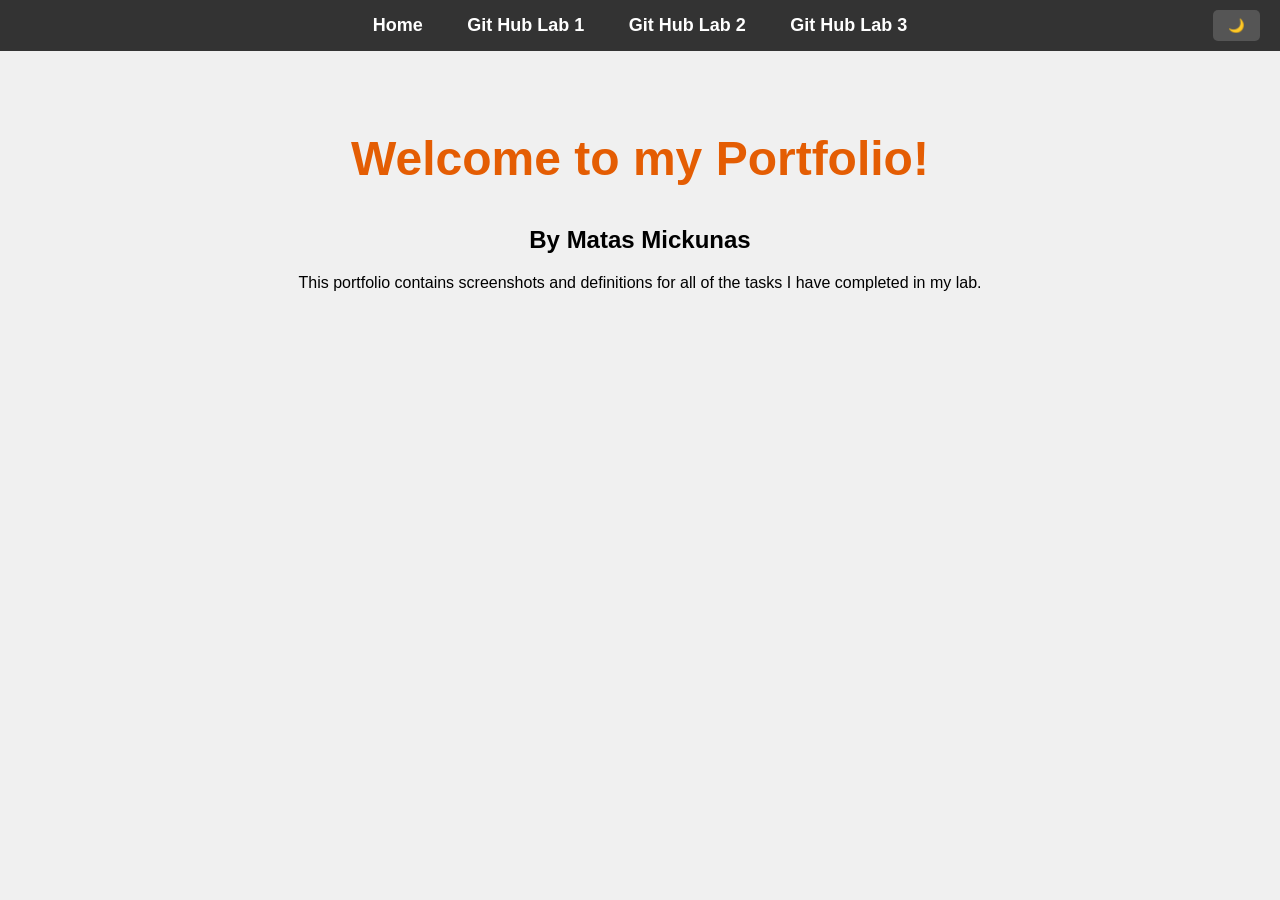
<file: LAB 4 - WebsiteCSSandJAVA/index.html>
<!DOCTYPE html>
<html lang="en">
<head>

<link rel="stylesheet" href="styles.css">
<meta charset="UTF-8">
<meta name="viewport" content="width=device-width, initial-scale=1.0">
<meta name="description" content="Simple centered name page">

<title>Home</title>




</head>

<body>
    <nav>
    <button id="themeBtn" class="toggle-btn">🌙</button>
    <a href="index.html">Home</a>
    <a href="GitHub1.html">Git Hub Lab 1</a>
    <a href="GitHub2.html">Git Hub Lab 2</a>
    <a href="GitHub3.html">Git Hub Lab 3</a>

    </nav>

        <section>
            <h1>Welcome to my Portfolio!</h1>
            <h2>By Matas Mickunas</h2>
            <p>This portfolio contains screenshots and definitions for all of the tasks I have completed in my lab. </p>
        </section>

<script src="script.js"></script>
</body>
</html>
</file>
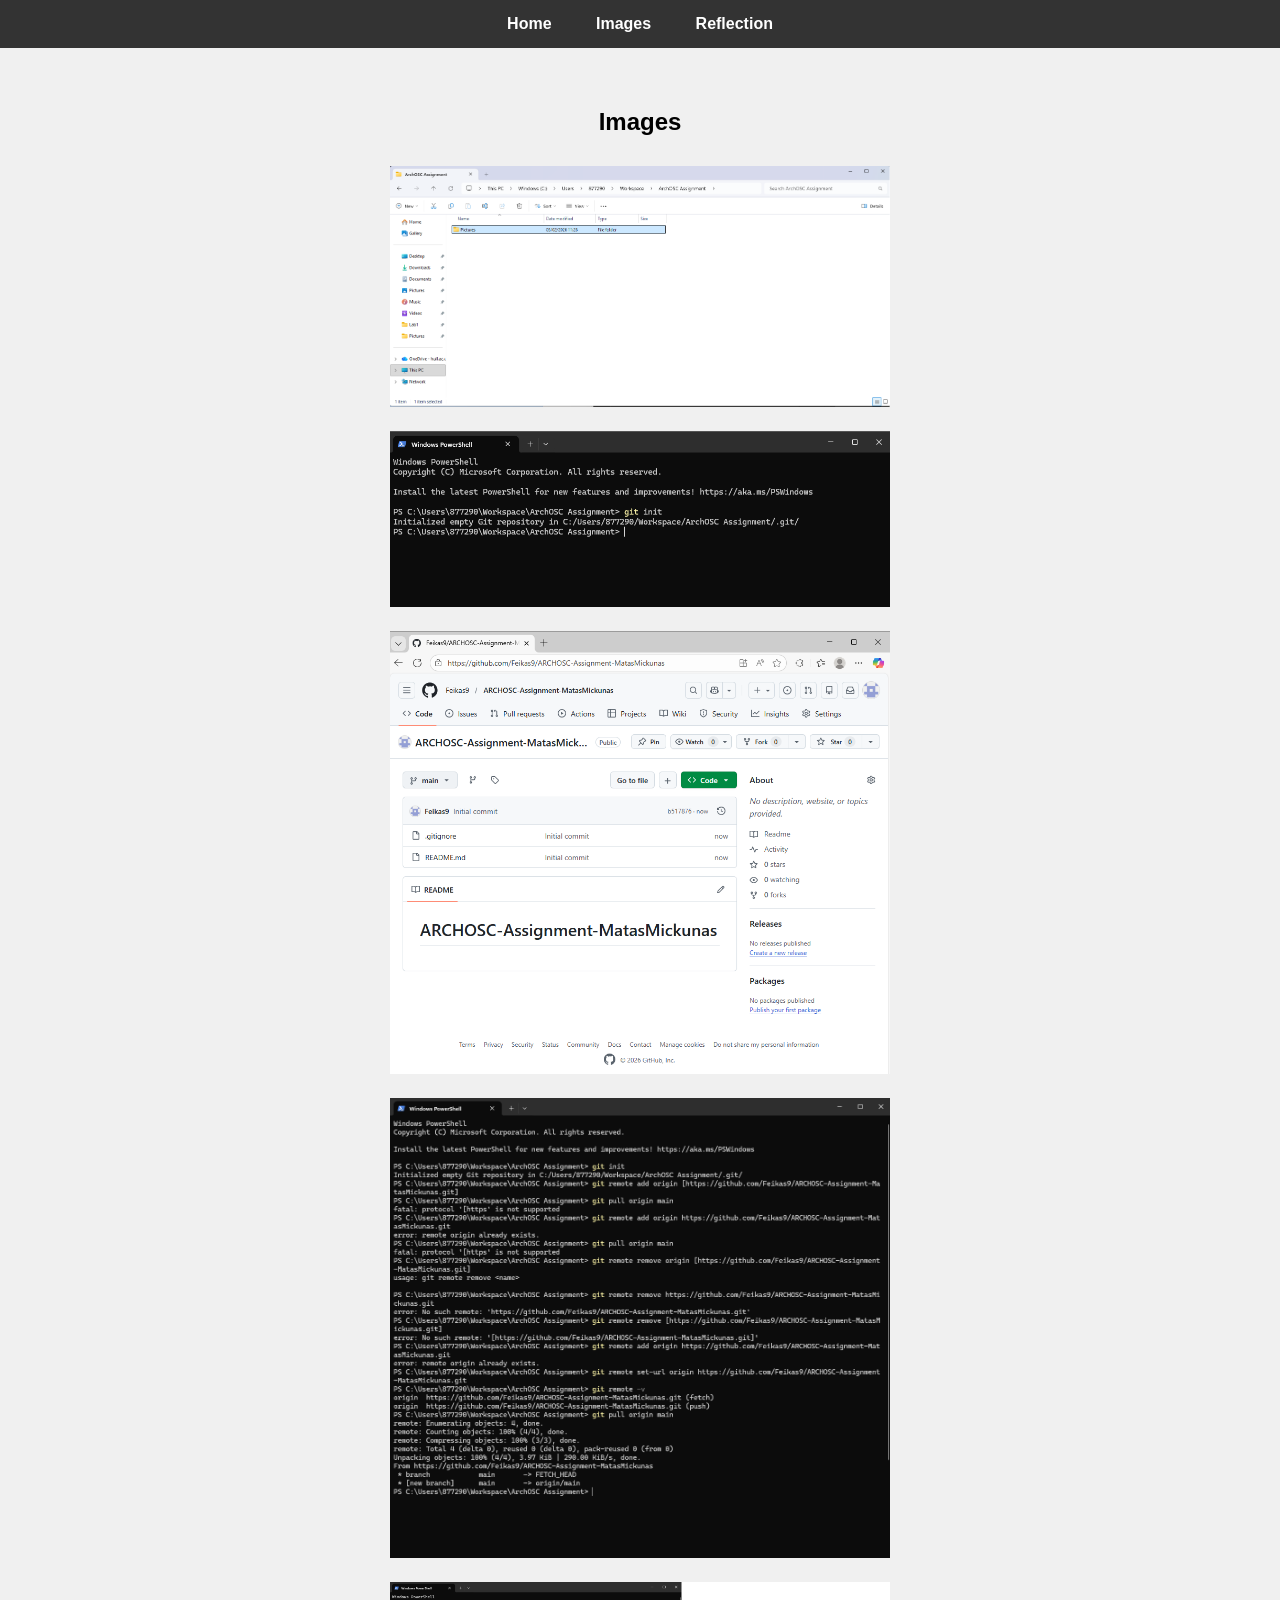
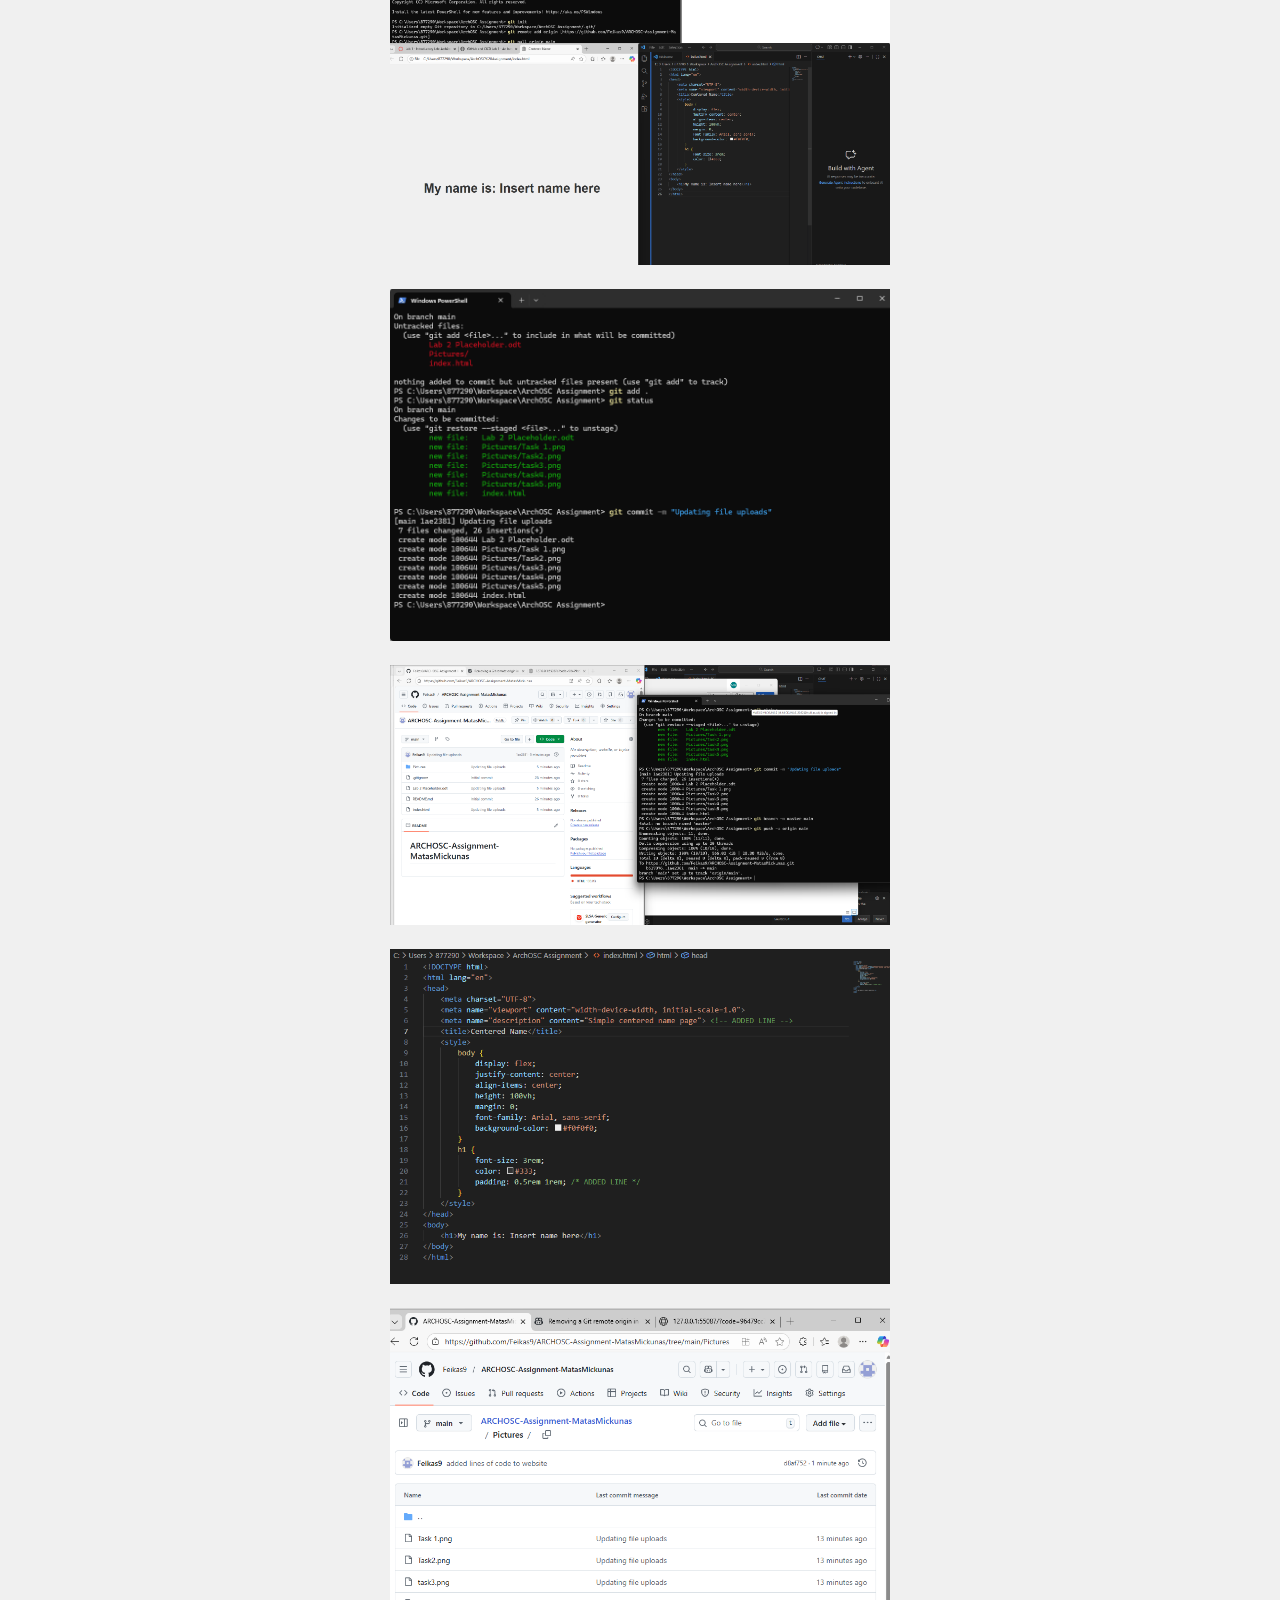
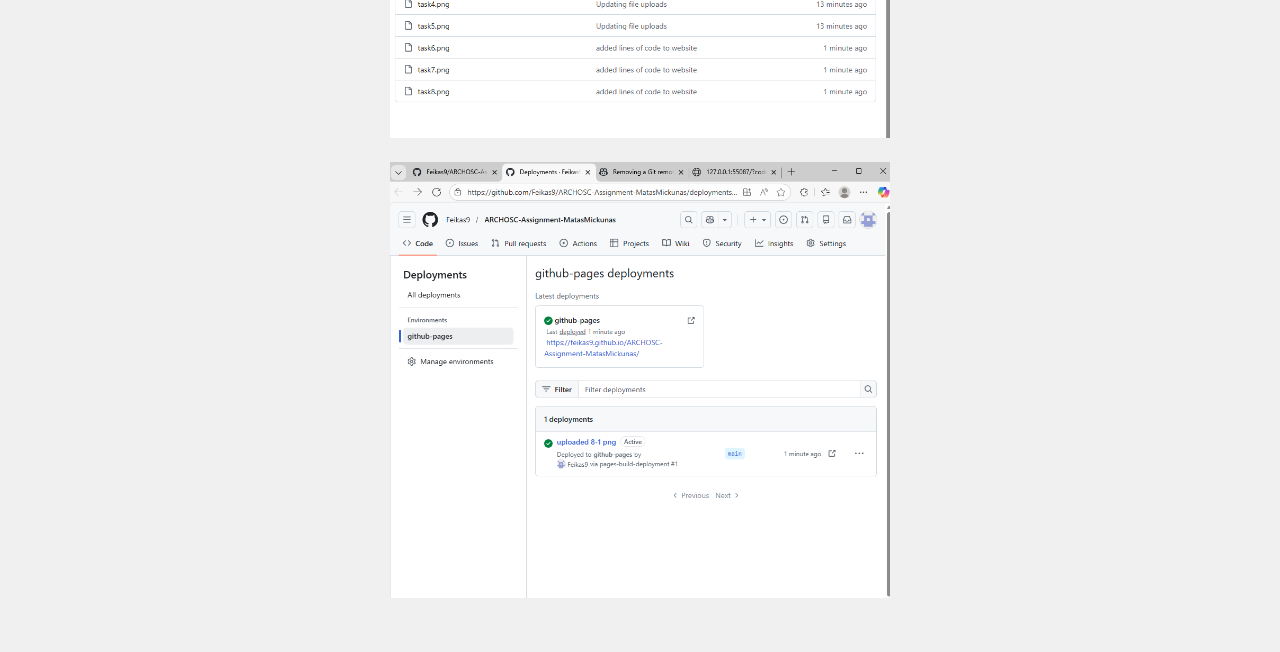
<file: images.html>
<!DOCTYPE html>
<html lang="en">
<head>

<meta charset="UTF-8">
<meta name="viewport" content="width=device-width, initial-scale=1.0">

<title>Images</title>

<style>

body{
    margin:0;
    font-family: Arial, sans-serif;
    background-color:#f0f0f0;
}

nav{
    background:#333;
    padding:15px;
    text-align:center;
}

nav a{
    color:white;
    text-decoration:none;
    margin:0 20px;
    font-weight:bold;
}

section{
    width:80%;
    margin:auto;
    padding:40px;
    text-align:center;
}

.gallery img{
    max-width:500px;
    width:100%;
    margin:10px;
}

.thumbnails img{
    max-width:150px;
    margin:5px;
}

</style>

</head>

<body>

<nav>
<a href="index.html">Home</a>
<a href="images.html">Images</a>
<a href="reflection.html">Reflection</a>
</nav>

<section>

<h1>Images</h1>

<div class="gallery">

<img src="Pictures/001.png" alt="Screenshot 1">
<img src="Pictures/002.png" alt="Screenshot 2">
<img src="Pictures/003.png" alt="Screenshot 3">
<img src="Pictures/004.png" alt="Screenshot 4">
<img src="Pictures/005.png" alt="Screenshot 5">
<img src="Pictures/006.png" alt="Screenshot 6">
<img src="Pictures/007.png" alt="Screenshot 7">
<img src="Pictures/008.png" alt="Screenshot 8">
<img src="Pictures/009.png" alt="Screenshot 9">
<img src="Pictures/010.png" alt="Screenshot 10">

</div>

</section>

</body>
</html>
</file>
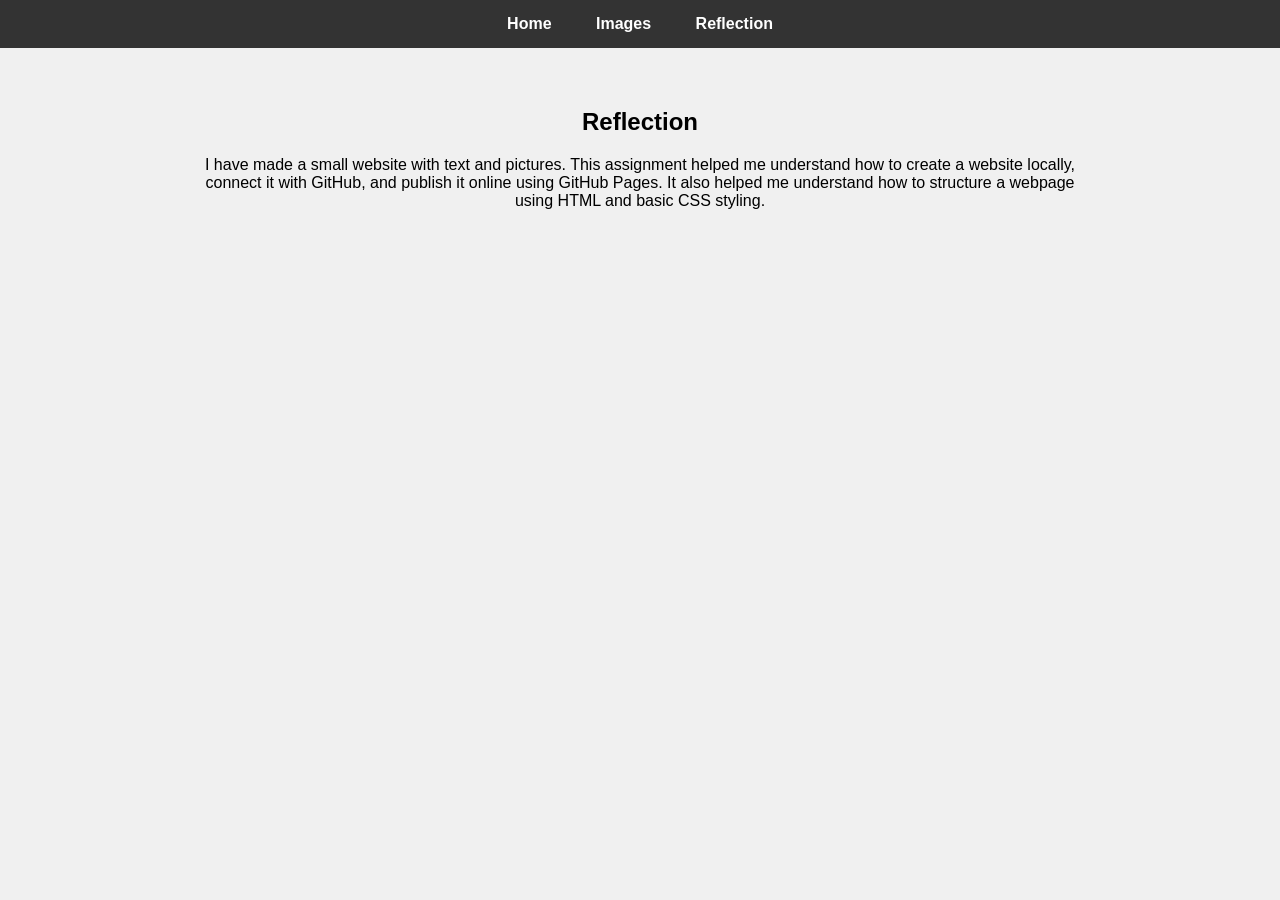
<file: reflection.html>
<!DOCTYPE html>
<html lang="en">
<head>

<meta charset="UTF-8">
<meta name="viewport" content="width=device-width, initial-scale=1.0">

<title>Reflection</title>

<style>

body{
    margin:0;
    font-family: Arial, sans-serif;
    background-color:#f0f0f0;
}

nav{
    background:#333;
    padding:15px;
    text-align:center;
}

nav a{
    color:white;
    text-decoration:none;
    margin:0 20px;
    font-weight:bold;
}

section{
    width:80%;
    max-width:900px;
    margin:auto;
    padding:40px;
    text-align:center;
}

</style>

</head>

<body>

<nav>
<a href="index.html">Home</a>
<a href="images.html">Images</a>
<a href="reflection.html">Reflection</a>
</nav>

<section>

<h1>Reflection</h1>

<p>
I have made a small website with text and pictures. This assignment helped me understand how to
create a website locally, connect it with GitHub, and publish it online using GitHub Pages.
It also helped me understand how to structure a webpage using HTML and basic CSS styling.
</p>

</section>

</body>
</html>
</file>
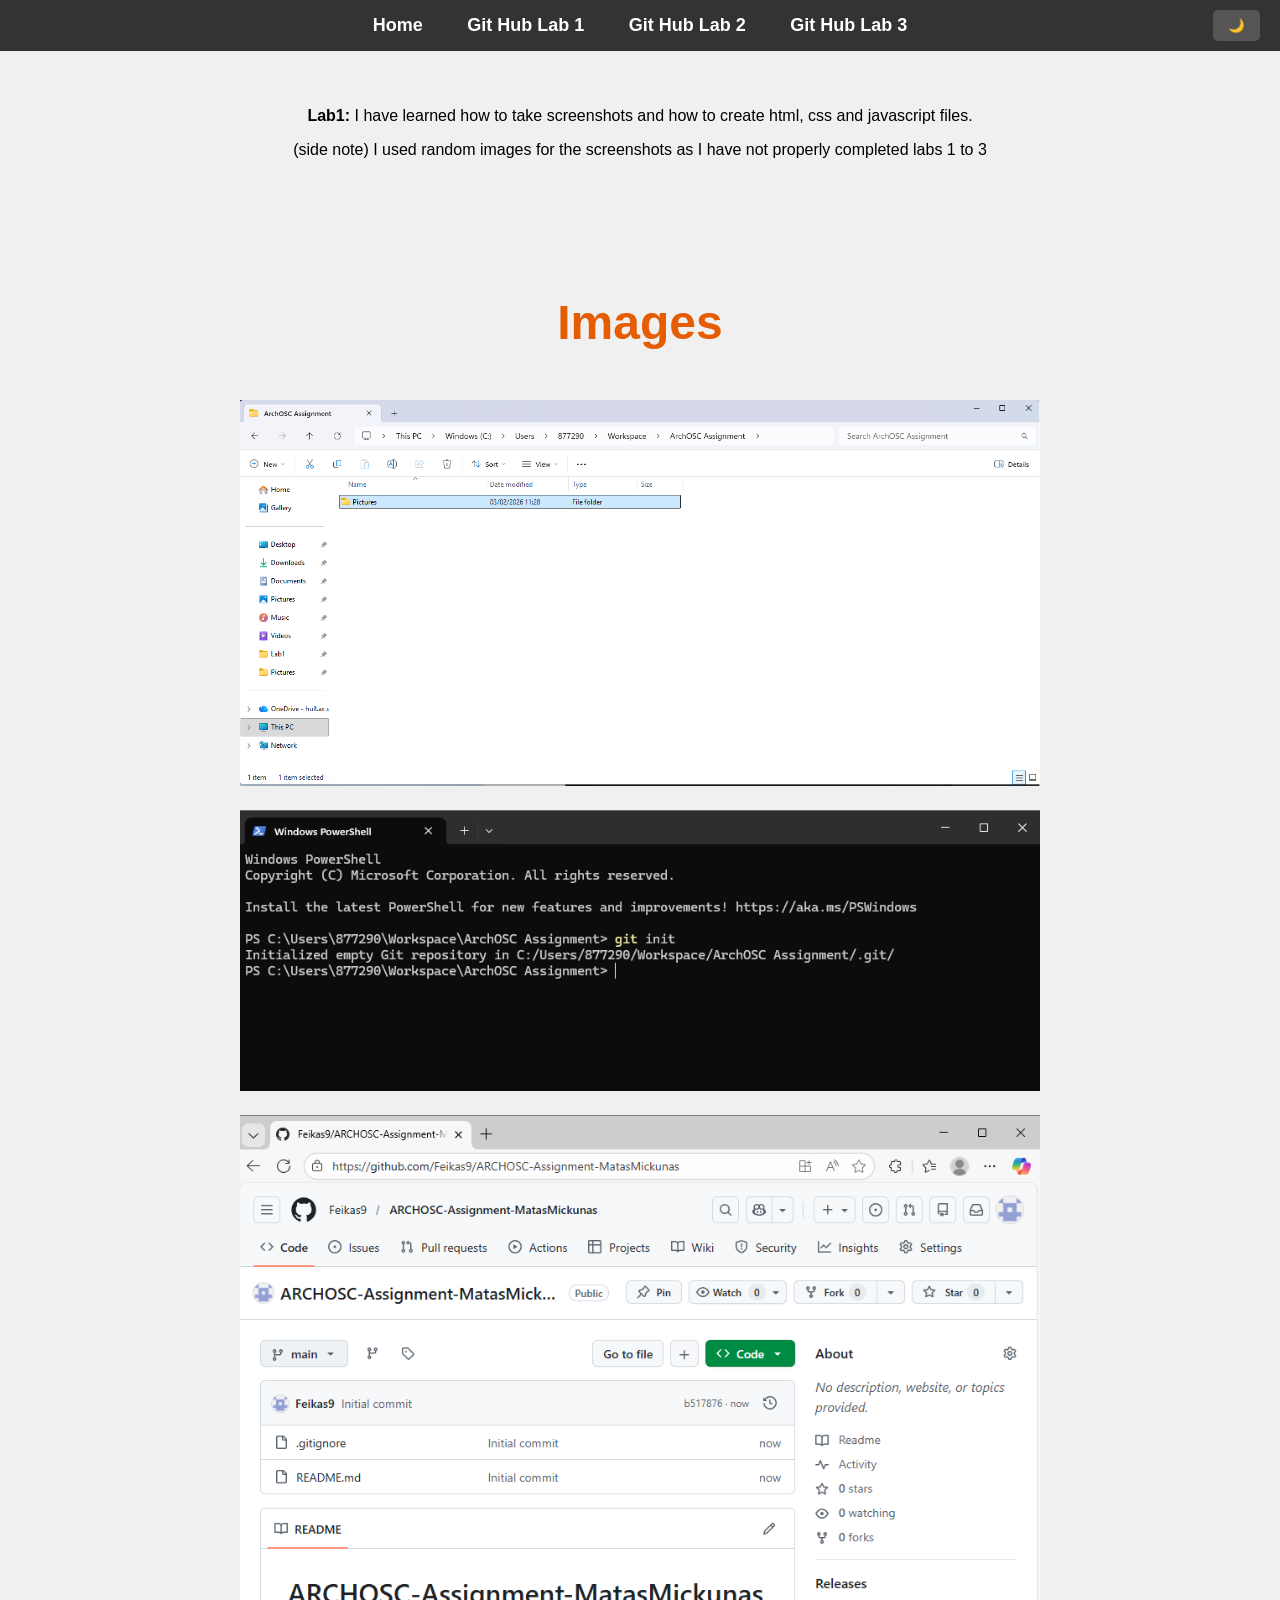
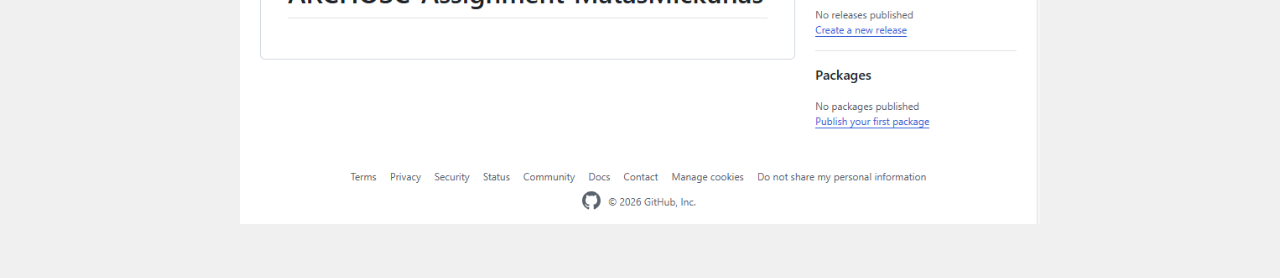
<file: LAB 4 - WebsiteCSSandJAVA/GitHub1.html>
<!DOCTYPE html>
<html>
    <head>
        <link rel="stylesheet" href="styles.css">
        <title>My Portfolio</title>
    </head>

    <body>
        <nav>

        <button id="themeBtn" class="toggle-btn">🌙</button>
        <a href="index.html">Home</a>
        <a href="GitHub1.html">Git Hub Lab 1</a>
        <a href="GitHub2.html">Git Hub Lab 2</a>
        <a href="GitHub3.html">Git Hub Lab 3</a>

        </nav>
        <section>

            <p><strong>Lab1:</strong> I have learned how to take screenshots and how to create html, css and javascript files.</p>
            <p>(side note) I used random images for the screenshots as I have not properly completed labs 1 to 3</p>

        </section>
        
        <section>

        <h1>Images</h1>

            <div class="gallery">

                <img src="Pictures/001.png" alt="Screenshot 1">
                <img src="Pictures/002.png" alt="Screenshot 2">
                <img src="Pictures/003.png" alt="Screenshot 3">

            </div>

        </section>

    <script src="script.js"></script>
    </body>
</html>
</file>
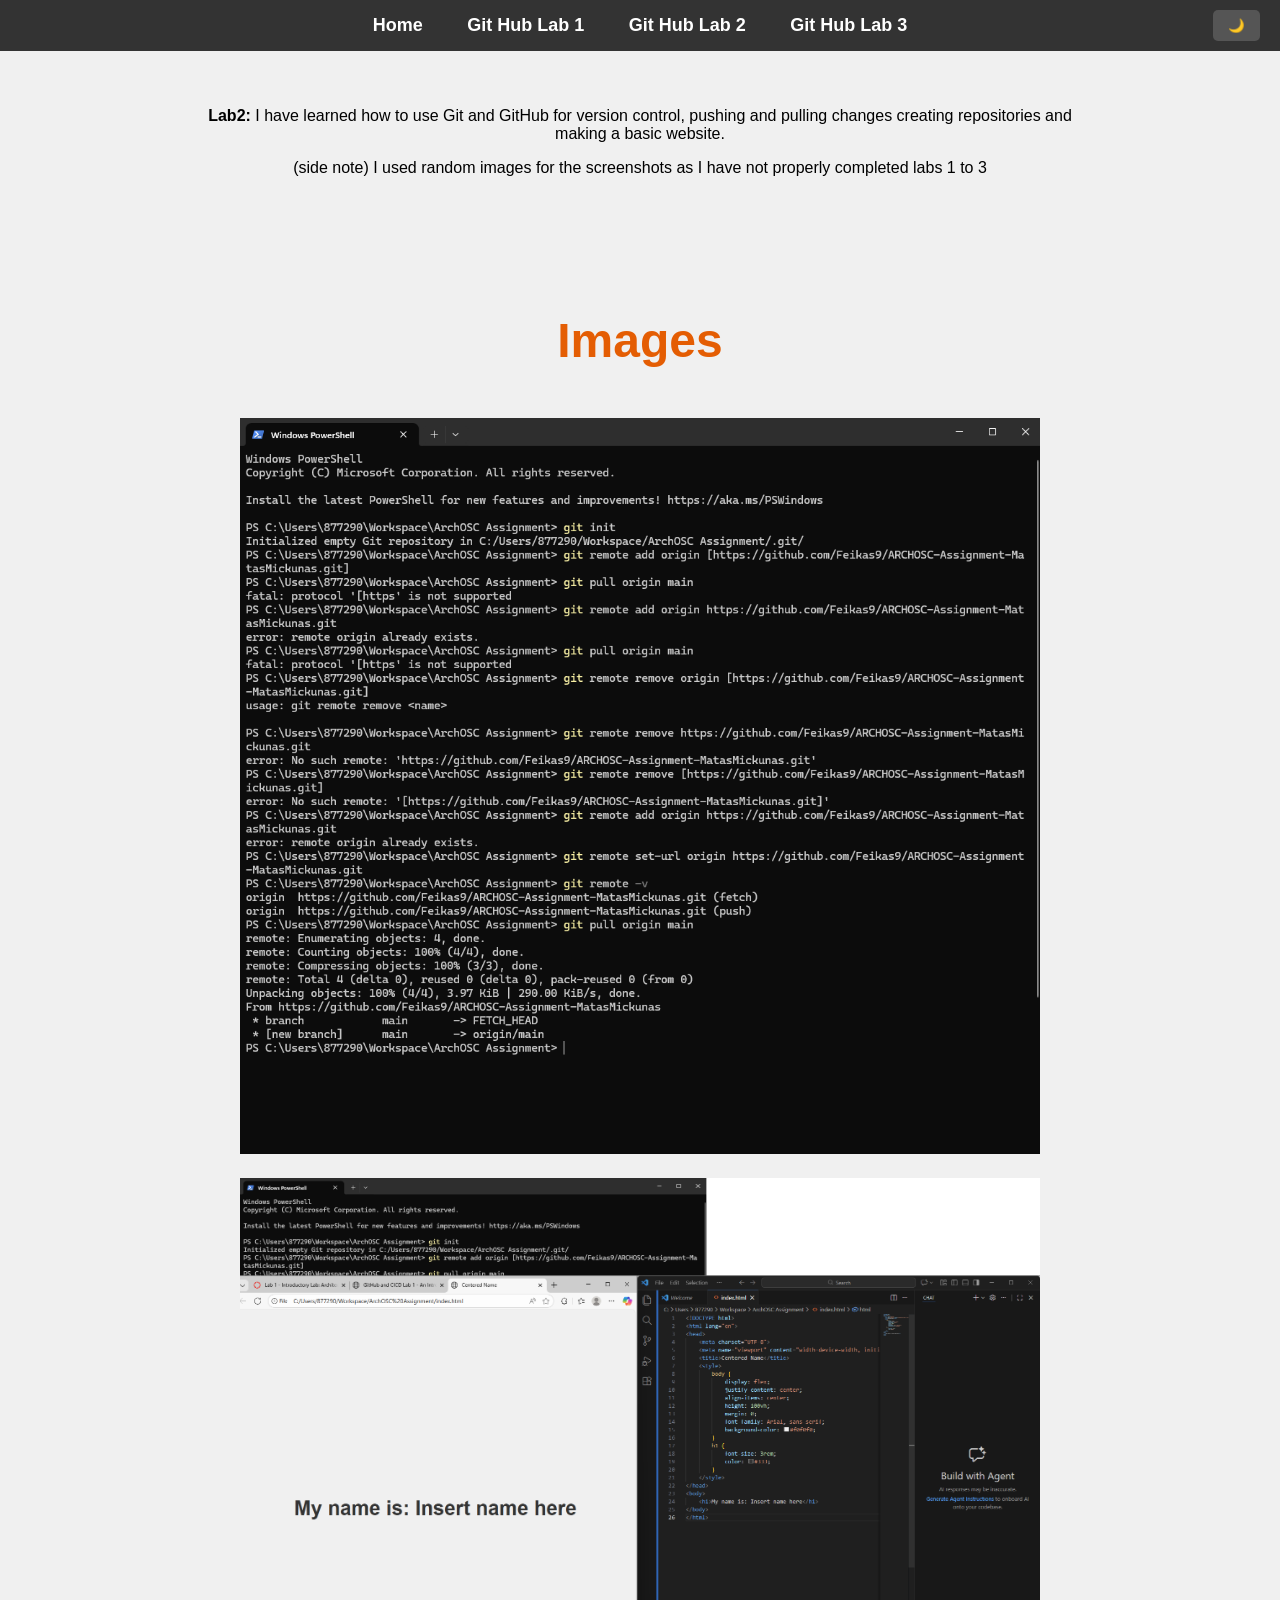
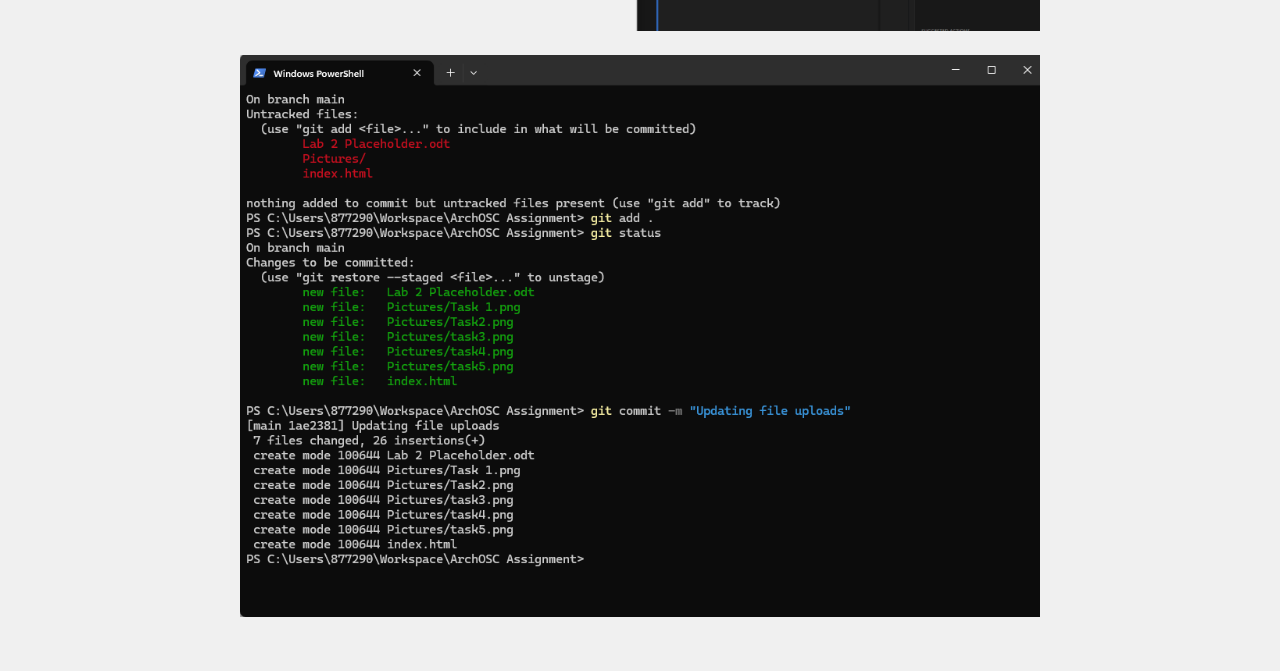
<file: LAB 4 - WebsiteCSSandJAVA/GitHub2.html>
<!DOCTYPE html>
<html>
    <head>
        <title>My Portfolio</title>
        <link rel="stylesheet" href="styles.css">
    </head>

    <body>
        <nav>

        <button id="themeBtn" class="toggle-btn">🌙</button>
        <a href="index.html">Home</a>
        <a href="GitHub1.html">Git Hub Lab 1</a>
        <a href="GitHub2.html">Git Hub Lab 2</a>
        <a href="GitHub3.html">Git Hub Lab 3</a>

        </nav>
        <section>

            <p><strong>Lab2:</strong> I have learned how to use Git and GitHub for version control, pushing and pulling changes creating repositories and making a basic website.</p>
            <p>(side note) I used random images for the screenshots as I have not properly completed labs 1 to 3</p>

        </section>
                
        <section>

        <h1>Images</h1>

            <div class="gallery">

                <img src="Pictures/004.png" alt="Screenshot 4">
                <img src="Pictures/005.png" alt="Screenshot 5">
                <img src="Pictures/006.png" alt="Screenshot 6">


            </div>

        </section>      
    <script src="script.js"></script>
    </body>
</html>
</file>
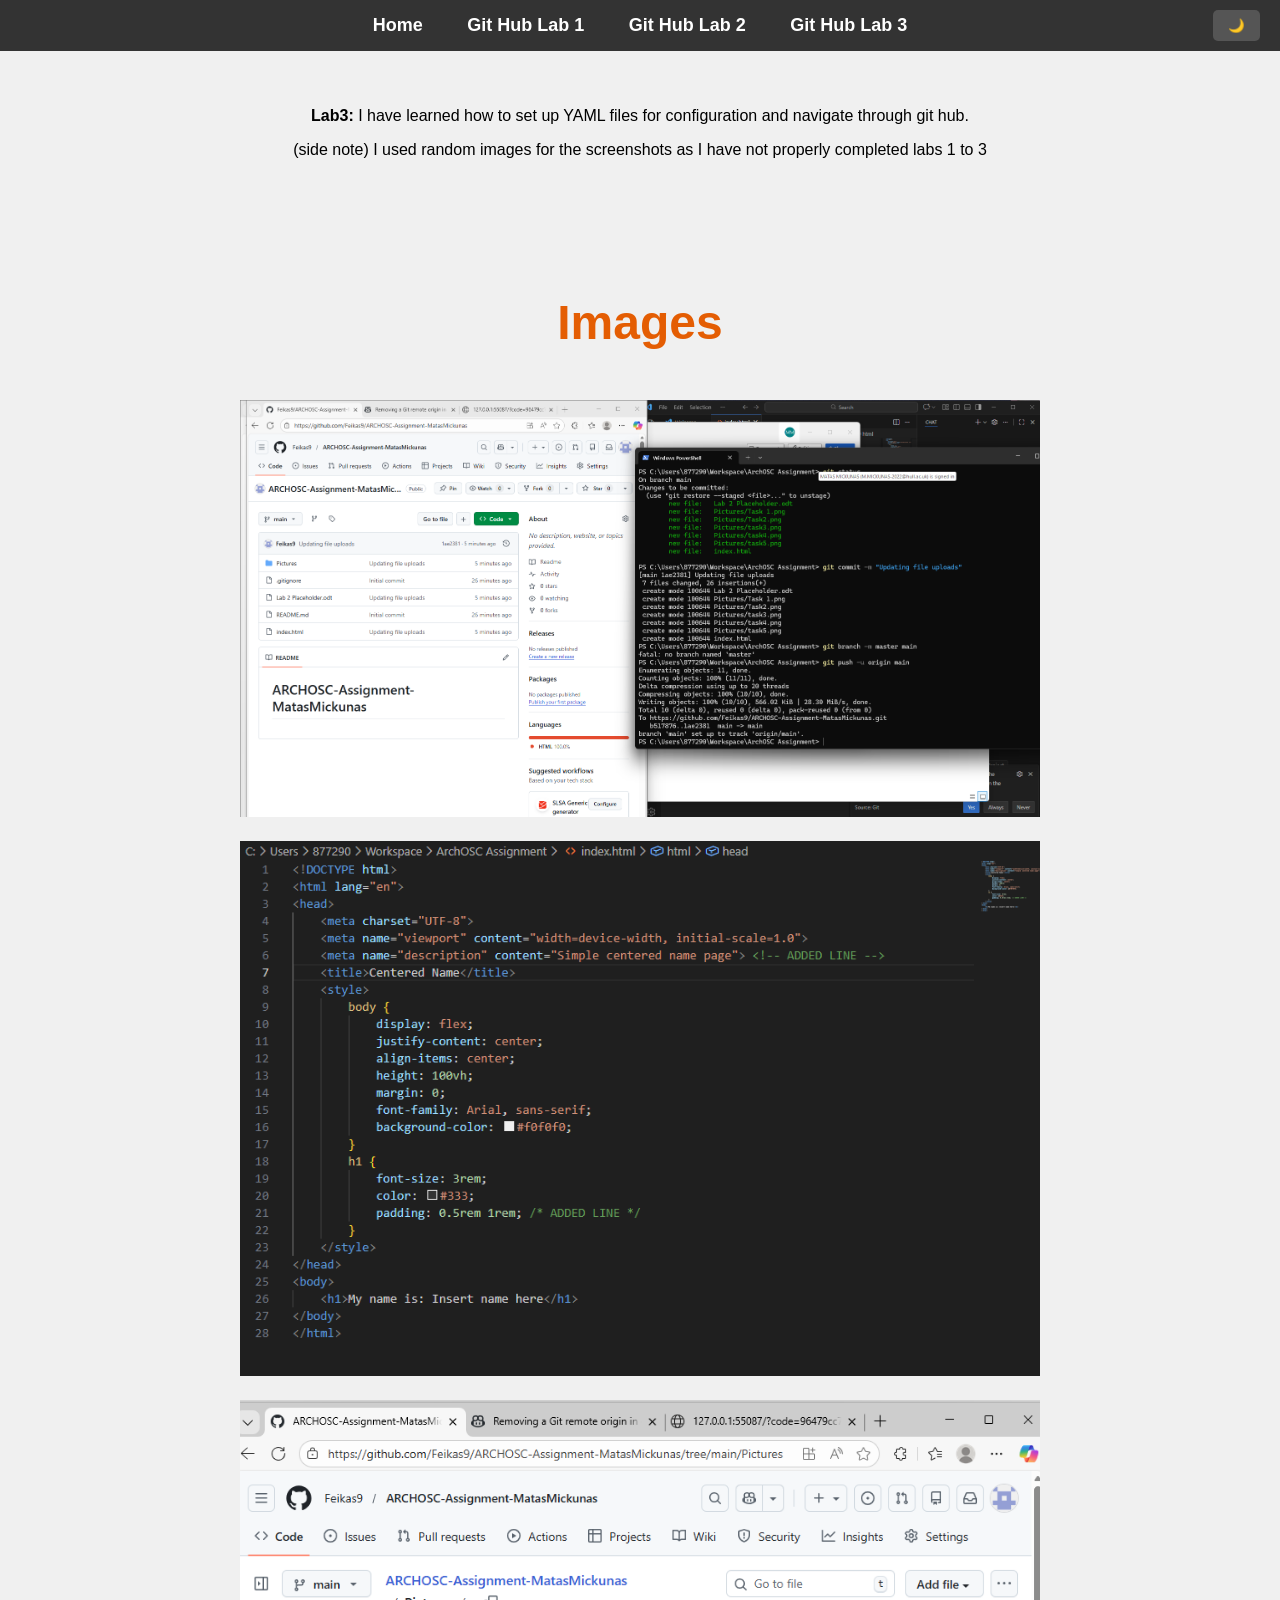
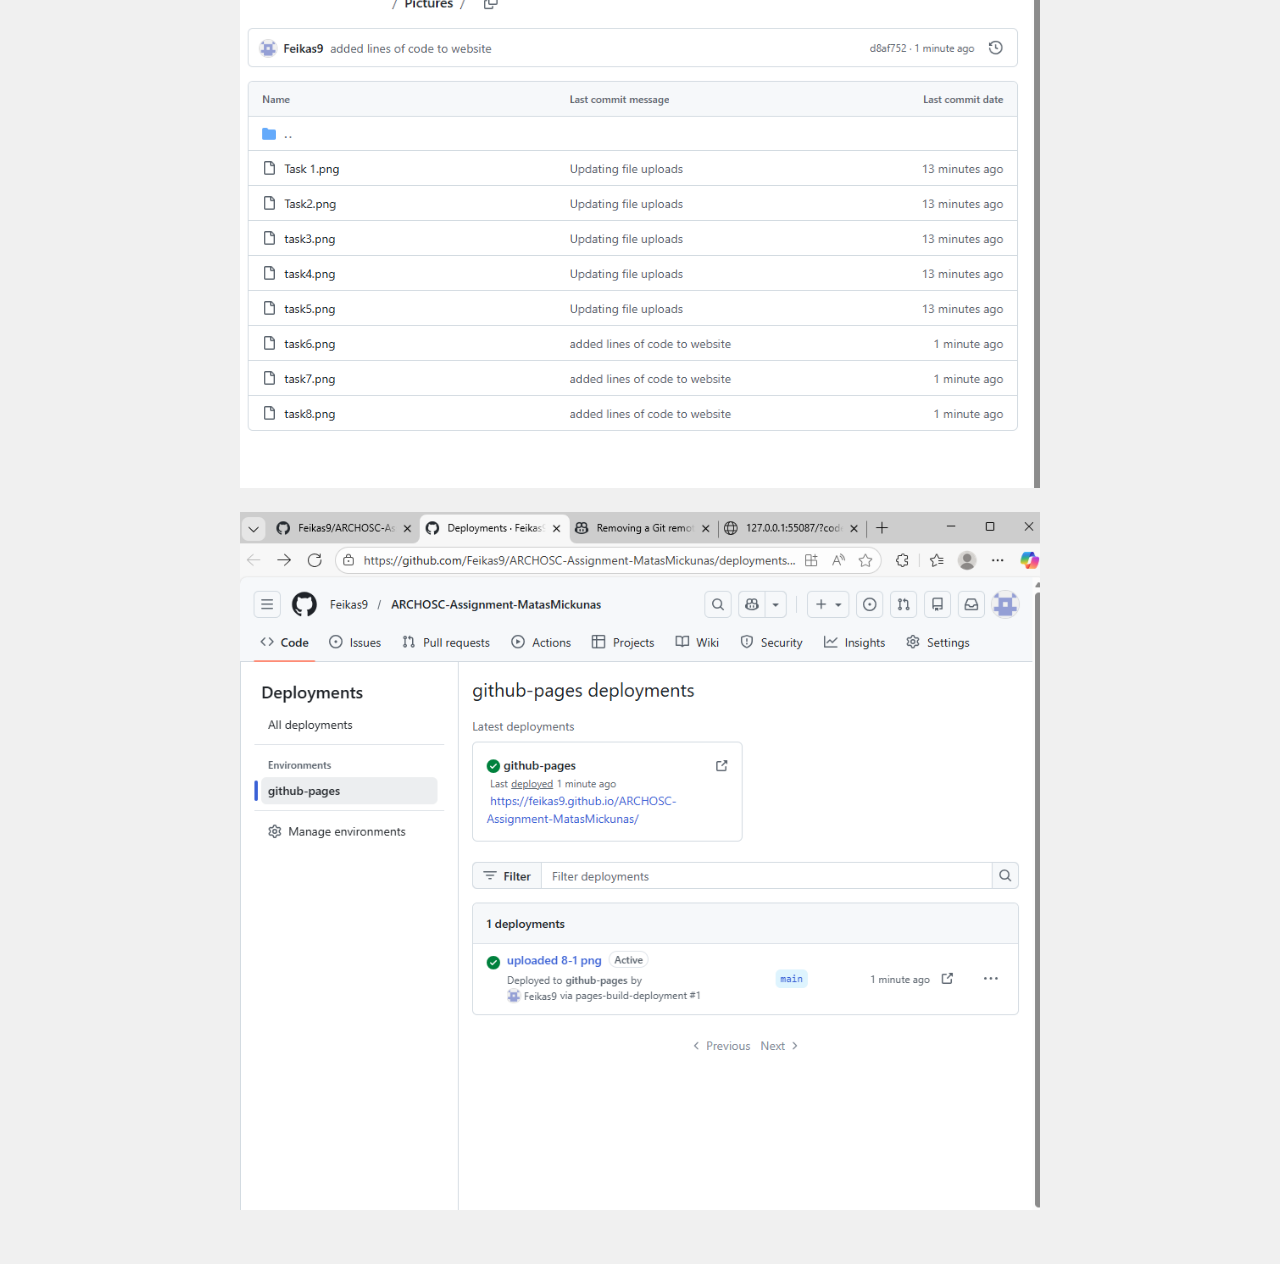
<file: LAB 4 - WebsiteCSSandJAVA/GitHub3.html>
<!DOCTYPE html>
<html>
    <head>
        <title>My Portfolio</title>
        <link rel="stylesheet" href="styles.css">
    </head>

    <body>
        <nav>

        <button id="themeBtn" class="toggle-btn">🌙</button>
        <a href="index.html">Home</a>
        <a href="GitHub1.html">Git Hub Lab 1</a>
        <a href="GitHub2.html">Git Hub Lab 2</a>
        <a href="GitHub3.html">Git Hub Lab 3</a>

        </nav>
        <section>

            <p><strong>Lab3:</strong> I have learned how to set up YAML files for configuration and navigate through git hub.</p>
            <p>(side note) I used random images for the screenshots as I have not properly completed labs 1 to 3</p>

        </section>
        
        <section>

        <h1>Images</h1>

            <div class="gallery">
                
                <img src="Pictures/007.png" alt="Screenshot 7">
                <img src="Pictures/008.png" alt="Screenshot 8">
                <img src="Pictures/009.png" alt="Screenshot 9">
                <img src="Pictures/010.png" alt="Screenshot 10">

            </div>

        </section>

    <script src="script.js"></script>
    </body>
</html>
</file>
<file: LAB 4 - WebsiteCSSandJAVA/styles.css>
body{
            margin:0;
            font-family: Arial, sans-serif;
            background-color:#f0f0f0;
        }

        /* Navigation bar */

        nav{
            background:#333;
            padding:15px;
            text-align:center;
        }

        nav a{
            color:white;
            text-decoration:none;
            margin:0 20px;
            font-weight:bold;
            font-size:18px;
        }

        nav a:hover{
            text-decoration:underline;
        }

        /* Page content */

        section{
            width:80%;
            max-width:900px;
            margin:auto;
            padding:40px;
            text-align:center;
        }

        h1{
            font-size:3rem;
            color:#e45d03;
        }

        .gallery img{
            max-width:800px;
            width:100%;
            margin:10px;
        }

        .thumbnails img{
            max-width:150px;
            margin:5px;
        }

        /* Dark mode styles */

        .dark-mode {
            background-color: #121212;
            color: #e0e0e0;
        }

        .dark-mode nav {
            background-color: #000;
        }

        .dark-mode a {
            color: #ffffff;
        }

        /* Toggle button */

        .toggle-btn {
            position: absolute;
            right: 20px;
            top: 10px;
            padding: 8px 15px;
            border: none;
            background: #555;
            color: white;
            cursor: pointer;
            border-radius: 5px;
        }

        .toggle-btn:hover {
            background: #777;
        }
</file>
